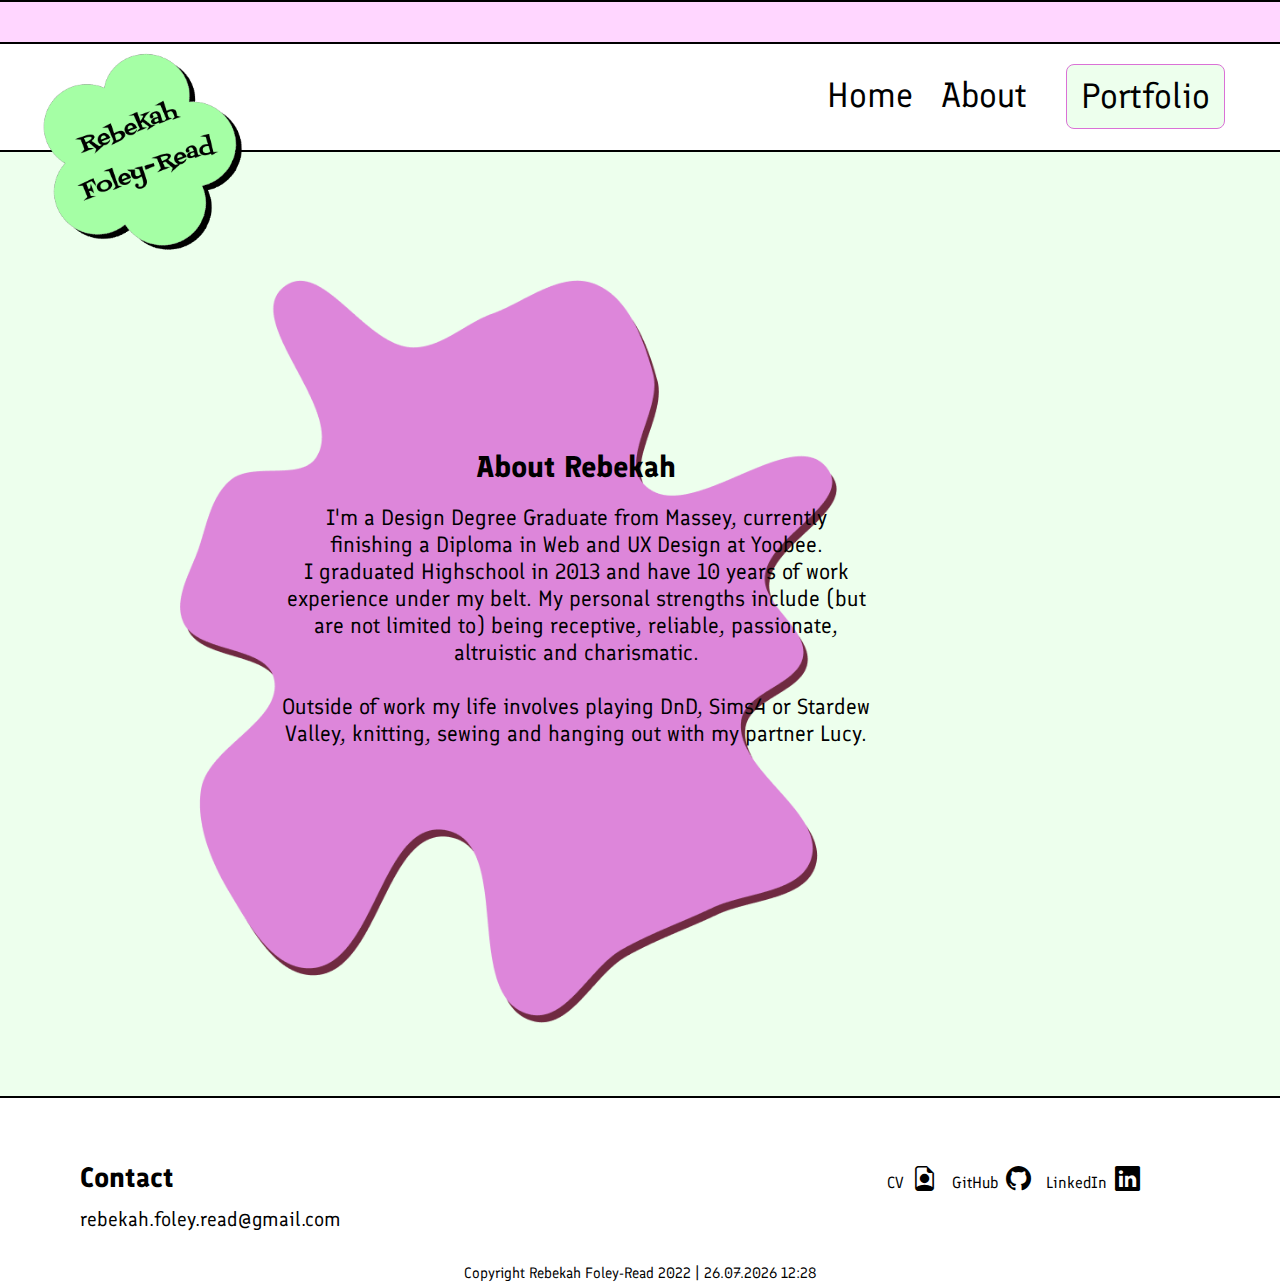
<file: about.html>
<!DOCTYPE html>
<html lang="en">

<head>
    <meta charset="UTF-8">
    <meta http-equiv="X-UA-Compatible" content="IE=edge">
    <meta name="viewport" content="width=device-width, initial-scale=1.0">
    <title>Rebekah's Portfolio - About</title>
    <link rel="stylesheet" href="https://cdn.jsdelivr.net/npm/bootstrap-icons@1.9.1/font/bootstrap-icons.css">
    <link rel="preconnect" href="https://fonts.googleapis.com">
    <link rel="preconnect" href="https://fonts.gstatic.com" crossorigin>
    <link href="https://fonts.googleapis.com/css2?family=Finlandica:wght@400;500&family=Fontdiner+Swanky&display=swap"
        rel="stylesheet">
    <link rel="stylesheet" href="">
    <link rel="stylesheet" href="css/styles.css">
</head>

<body>
    <img id="plain-daisy" src="img/nonamebadge.png" alt="green daisy">
    <div id="name-badge">
        <img src="img/nametag.png" alt="green daisy with rebekah foley-read written inside.">
    </div>
    <div id="banner">
        <span class="banner-content">
            I'm available from the 10th of December 2022 for Part-time and Full-time roles! Please get in touch if you
            like what you see.
        </span>
    </div>
    <div id="header">
        <ul id="name-tag">
            <li>Rebekah</li>
            <li>Foley-Read</li>
        </ul>
        <div id="site-nav">
            <div id="site-links">
                <i class="bi bi-x" id="exit"></i>
                <ul>
                    <a href="index.html">
                        <li class="list-item">Home</li>
                    </a>
                    <a href="about.html">
                        <li class="list-item">About</li>
                    </a>
                    <a href="portfolio.html">
                        <li class="list-item" id="cta">Portfolio</li>
                    </a>
                </ul>
            </div>
        </div>
        <i class="bi bi-list" id="hamburger"></i>
    </div>

    <div id="about-container">
        <img id="about-blob" src="img/about blob.png" alt="">
        <div id="about-text">
            <h2>About Rebekah</h2>
            <br>
            <p>I'm a Design Degree Graduate from Massey, currently finishing a Diploma in Web and UX Design at Yoobee.
                <br>
                I graduated Highschool in 2013 and have 10 years of work experience under my belt.
                My personal strengths include (but are not limited to) being receptive, reliable, passionate, altruistic
                and charismatic.
                <br>
                <br>
                Outside of work my life involves playing DnD, Sims4 or Stardew Valley, knitting, sewing and hanging out
                with my partner Lucy.
            </p>
        </div>
    </div>

    <footer>
        <div id="contact-deets">
            <h3>Contact</h3>
            <p id="email">rebekah.foley.read@gmail.com</p>
        </div>
        <div id="external-link">
            <a href="https://drive.google.com/file/d/12sf_OcEZOVyEJA9edh4QIHedrIjz4fko/view?usp=sharing">
                <p>CV</p><i class="bi bi-file-earmark-person"></i>
            </a>
            <a href="https://github.com/Rebscallion">
                <p>GitHub</p><i class="bi bi-github"></i>
            </a>
            <a href="https://www.linkedin.com/in/rebekah-foley-read-930051212/">
                <p>LinkedIn</p><i class="bi bi-linkedin"></i>
            </a>
        </div>
        <p id="copyright">Copyright Rebekah Foley-Read 2022 | <span id="datetime"></span></p>
    </footer>
    <script src="https://code.jquery.com/jquery-3.4.1.min.js"
        integrity="sha256-CSXorXvZcTkaix6Yvo6HppcZGetbYMGWSFlBw8HfCJo=" crossorigin="anonymous"></script>
    <script src="js/script.js"></script>
</body>

</html>
</file>
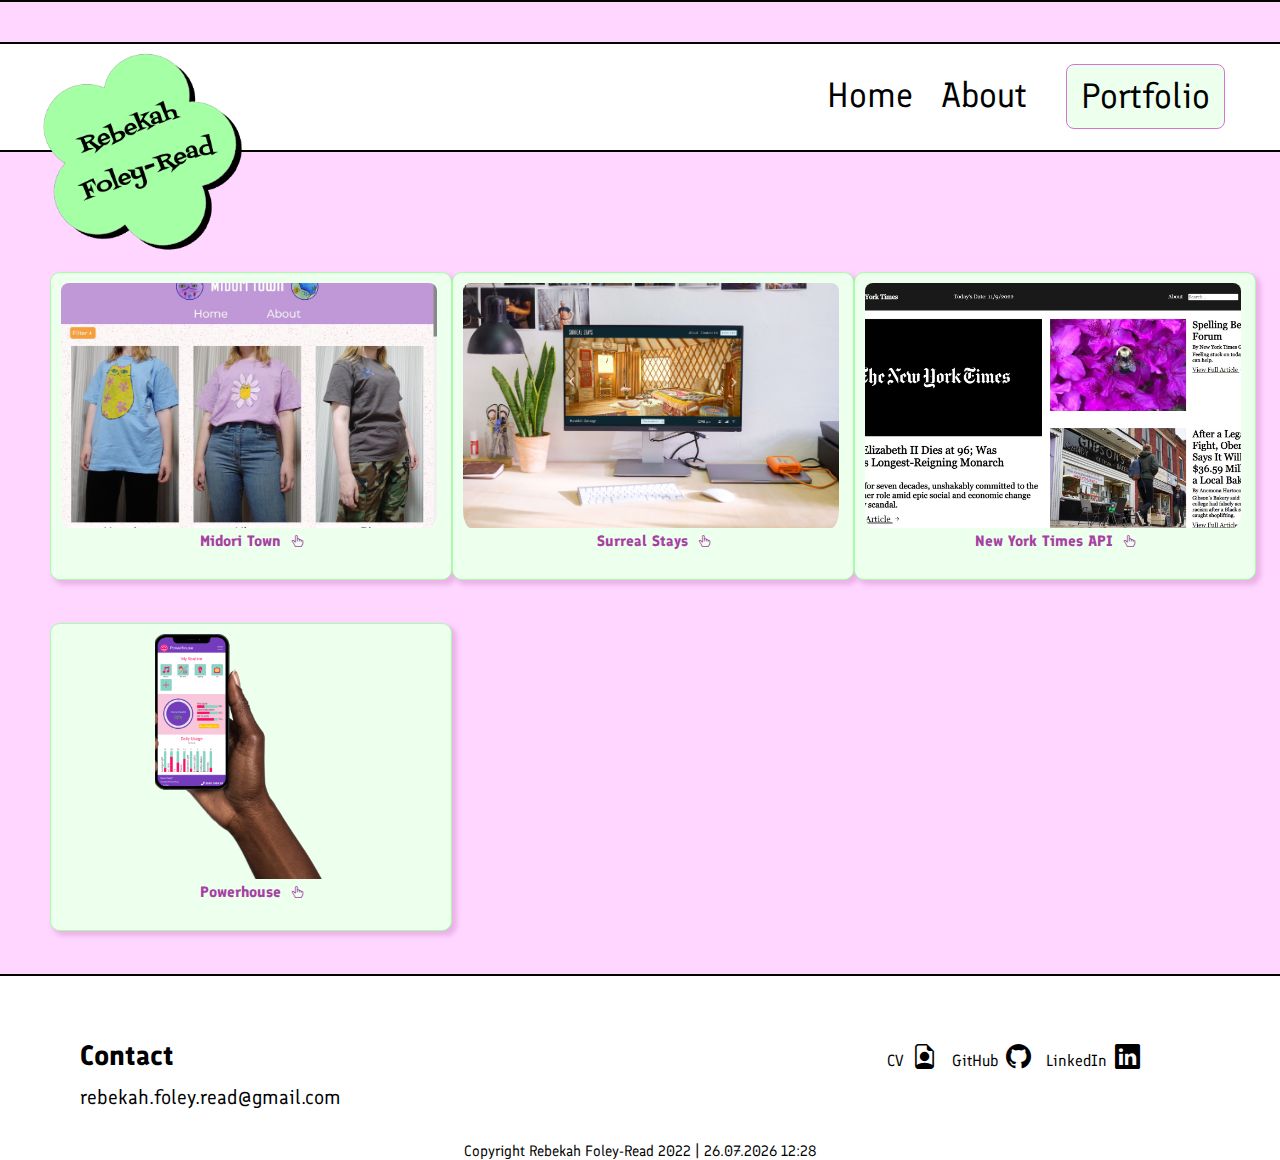
<file: portfolio.html>
<!DOCTYPE html>
<html lang="en">

<head>
    <meta charset="UTF-8">
    <meta http-equiv="X-UA-Compatible" content="IE=edge">
    <meta name="viewport" content="width=device-width, initial-scale=1.0">
    <title>Rebekah's Portfolio - My Work</title>
    <link rel="stylesheet" href="https://cdn.jsdelivr.net/npm/bootstrap-icons@1.9.1/font/bootstrap-icons.css">
    <link rel="preconnect" href="https://fonts.googleapis.com">
    <link rel="preconnect" href="https://fonts.gstatic.com" crossorigin>
    <link href="https://fonts.googleapis.com/css2?family=Finlandica:wght@400;500&family=Fontdiner+Swanky&display=swap"
        rel="stylesheet">
    <link rel="stylesheet" href="">
    <link rel="stylesheet" href="css/styles.css">
</head>

<body>
    <img id="plain-daisy" src="img/nonamebadge.png" alt="green daisy">
    <div id="name-badge">
        <img src="img/nametag.png" alt="green daisy with rebekah foley-read written inside.">
    </div>
    <div id="banner">
        <span class="banner-content">
            I'm available from the 10th of December 2022 for Part-time and Full-time roles! Please get in touch if you
            like what you see.
        </span>
    </div>
    <div id="header">
        <ul id="name-tag">
            <li>Rebekah</li>
            <li>Foley-Read</li>
        </ul>
        <div id="site-nav">
            <div id="site-links">
                <i class="bi bi-x" id="exit"></i>
                <ul>
                    <a href="index.html">
                        <li class="list-item">Home</li>
                    </a>
                    <a href="about.html">
                        <li class="list-item">About</li>
                    </a>
                    <a href="portfolio.html">
                        <li class="list-item" id="cta">Portfolio</li>
                    </a>
                </ul>
            </div>
        </div>
        <i class="bi bi-list" id="hamburger"></i>
    </div>

    <div id="portfolio-container">
        <a href="https://yoobee-formative-2-2-midori-town.vercel.app/" target="_blank">
            <div class="project-container">
                <img src="img/helen landing.jpg" alt="Midori Town Landing Page">
                <h3>Midori Town <i class="bi bi-hand-index-thumb"></i></h3>
            </div>
        </a>
        <a href="https://surreal-stays.vercel.app/">
            <div class="project-container">
                <img src="img/surreal-stays-desktop.png" alt="Surreal Stays Accommodation Details">
                <h3>Surreal Stays <i class="bi bi-hand-index-thumb"></i></h3>
            </div>
        </a>
        <a href="https://one-page-news-api.vercel.app/" target="_blank">
            <div class="project-container">
                <img src="img/new york times api.jpg" alt="New York Times API">
                <h3>New York Times API <i class="bi bi-hand-index-thumb"></i></h3>
            </div>
        </a>
        <a href="https://powerhouse-tablet-mobile-app.vercel.app/" target="_blank">
            <div class="project-container">
                <img id="powershop" src="img/powershop phone.png" alt="Powerhouse Phone App">
                <h3>Powerhouse <i class="bi bi-hand-index-thumb"></i></h3>
            </div>
        </a>
        <!-- <div class="project-container">
            <img src="img/Fidels-Redesign.png" alt="Fidels Website Redesign About Page">
            <h3>Fidels Redesign <i class="bi bi-hand-index-thumb"></i></h3>
        </div> -->
    </div>

    <footer>
        <div id="contact-deets">
            <h3>Contact</h3>
            <p id="email">rebekah.foley.read@gmail.com</p>
        </div>
        <div id="external-link">
            <a href="https://drive.google.com/file/d/12sf_OcEZOVyEJA9edh4QIHedrIjz4fko/view?usp=sharing">
                <p>CV</p><i class="bi bi-file-earmark-person"></i>
            </a>
            <a href="https://github.com/Rebscallion">
                <p>GitHub</p><i class="bi bi-github"></i>
            </a>
            <a href="https://www.linkedin.com/in/rebekah-foley-read-930051212/">
                <p>LinkedIn</p><i class="bi bi-linkedin"></i>
            </a>
        </div>
        <p id="copyright">Copyright Rebekah Foley-Read 2022 | <span id="datetime"></span></p>
    </footer>
    <script src="https://code.jquery.com/jquery-3.4.1.min.js"
        integrity="sha256-CSXorXvZcTkaix6Yvo6HppcZGetbYMGWSFlBw8HfCJo=" crossorigin="anonymous"></script>
    <script src="js/script.js"></script>
</body>

</html>
</file>
<file: css/styles.css>
* {
  margin: 0;
  padding: 0;
  font-family: "Finlandica", sans-serif;
}

body {
  overflow-x: hidden;
}

a {
  text-decoration: none;
  color: inherit;
}

i:hover {
  cursor: pointer;
}

#plain-daisy {
  position: absolute;
  top: 9px;
  left: 19px;
  z-index: 30;
  height: 76px;
}

#name-badge {
  display: none;
}

#banner {
  display: none;
}

#header {
  height: 98px;
  font-size: 20px;
  font-family: --fancyFont;
  border-bottom: 2px solid black;
  z-index: 20;
  display: flex;
}
#header #name-tag {
  margin: 18px 0 0 115px;
  width: 45%;
}
#header #name-tag li {
  font-size: 20px;
  font-family: "Fontdiner Swanky", cursive;
  list-style: none;
}
#header #site-nav {
  display: none;
  line-height: 129px;
  background-color: white;
  border-top: 2px solid black;
  padding-top: 200px;
}
#header #site-nav ul {
  margin: auto;
  text-align: center;
  font-size: 35px;
  width: 156px;
}
#header #site-nav ul .list-item {
  list-style: none;
  line-height: 35px;
  margin-bottom: 50px;
}
#header #site-nav ul .list-item:hover {
  cursor: pointer;
  color: #6F2A41;
  font-size: 38px;
  transition: 0.3s;
}
#header #site-nav ul #cta {
  background-color: #EDFFED;
  padding: 14px;
  border-radius: 8px;
  border: 1px solid #DA71D6;
}
#header #site-nav ul #cta:hover {
  font-size: 35px;
  background-color: white;
}
#header #site-nav.open {
  display: block;
  position: absolute;
  background-color: #FFD6FF;
  z-index: 999;
  height: 100%;
  width: 100%;
}
#header #site-nav.open #exit {
  position: absolute;
  top: 0;
  right: 0;
}
#header i {
  font-size: 50px;
  line-height: 98px;
  float: right;
  margin-right: 19px;
  width: 5%;
}

#hero-container {
  background-color: #FFD6FF;
  height: 730px;
  position: relative;
  overflow: hidden;
}
#hero-container #one {
  background-color: #FFD6FF;
  display: table;
}
#hero-container #one #text-box {
  display: table-cell;
  vertical-align: middle;
  width: 80%;
  padding-left: 20px;
}
#hero-container #one #text-box h1 {
  font-size: 18px;
  font-weight: 500;
  width: 305px;
  margin-top: 112px;
}
#hero-container #one #text-box p {
  font-size: 14px;
  width: 309px;
  margin-top: 12px;
}
#hero-container #one #left-mob-blob {
  display: none;
}
#hero-container #two #mob-blob-2 {
  display: none;
}
#hero-container #two #mob-blob {
  position: absolute;
  z-index: 5;
  top: 0;
  right: 0;
}
#hero-container #two #small-daisy {
  display: none;
}
#hero-container #two #big-daisy {
  height: 464px;
  position: absolute;
  bottom: -55px;
  left: -38px;
  z-index: 10;
}
#hero-container #two #me {
  height: 388px;
  position: absolute;
  bottom: 0;
  right: 19px;
  z-index: 20;
}

#about-container {
  height: 625px;
  background-color: #EDFFED;
  border-bottom: 2px solid black;
  position: relative;
}
#about-container #about-blob {
  height: 530px;
  position: absolute;
  z-index: 10;
  top: 50px;
  left: -60px;
}
#about-container #about-text {
  position: absolute;
  z-index: 30;
  top: 158px;
  left: 27px;
  width: 84%;
  text-align: center;
}

#portfolio-container {
  border-bottom: 2px solid black;
  display: grid;
  grid-template-columns: repeat(1, 1fr);
  padding-top: 19px;
  background-color: #FFD6FF;
}
#portfolio-container .project-container {
  height: 206px;
  width: 330px;
  background-color: #EDFFED;
  border: 1px solid #A5FFA5;
  box-shadow: 4px 4px 5px 1px #EBB2E8;
  border-radius: 10px;
  margin: auto;
  margin-bottom: 43px;
}
#portfolio-container .project-container img {
  width: 94%;
  height: 80%;
  -o-object-fit: cover;
     object-fit: cover;
  top: 0;
  padding: 10px 10px 0 10px;
  border-radius: 18px;
}
#portfolio-container .project-container #powershop {
  width: 59%;
  padding-left: 104px;
}
#portfolio-container .project-container h3 {
  font-size: "Finlandica", sans-serif;
  font-size: 15px;
  color: #A740A3;
  height: 10%;
  text-align: center;
}
#portfolio-container .project-container i {
  line-height: 15px;
  font-size: 12px;
  margin-left: 5px;
}

footer {
  height: 162px;
  text-align: center;
  width: 100vw;
}
footer h3 {
  font-size: 25px;
  margin: 22px 0 13px 0;
}
footer #email {
  font-size: 15px;
  margin-bottom: 19px;
}
footer #external-link {
  display: flex;
  justify-content: center;
  margin-bottom: 25px;
}
footer #external-link p {
  display: none;
}
footer #external-link i {
  font-size: 25px;
  padding: 0 15px 0 8px;
  color: black;
  transition: 0.4s;
}
footer #external-link i:hover {
  color: #DA71D6;
}
footer #copyright {
  font-size: 10px;
  vertical-align: bottom;
}

@media only screen and (min-width: 768px) {
  #plain-daisy {
    display: none;
  }
  #name-badge {
    display: block;
    position: absolute;
    z-index: 20;
    top: 42px;
    left: 37px;
  }
  #name-badge img {
    height: 200px;
  }
  #banner {
    display: block;
    width: 100vw;
    border-top: 2px solid black;
    border-bottom: 2px solid black;
    background-color: #FFD6FF;
    position: absolute;
    top: 0;
    left: 0;
    padding: 5px 0;
  }
  .banner-content {
    font-size: 18px;
    display: block;
    width: 130%;
    transform: translateX(100%);
    -webkit-animation: move 30s linear infinite;
            animation: move 30s linear infinite;
  }
  @-webkit-keyframes move {
    to {
      transform: translateX(-100%);
    }
  }
  @keyframes move {
    to {
      transform: translateX(-100%);
    }
  }
  #header {
    height: 117px;
    display: inherit;
  }
  #header #name-tag {
    display: none;
  }
  #header #site-nav {
    padding-top: 240px;
  }
  #header #site-nav ul {
    font-size: 46px;
    width: 195px;
  }
  #header #site-nav ul .list-item {
    line-height: 46px;
    margin-bottom: 85px;
  }
  #header #site-nav ul .list-item:hover {
    font-size: 50px;
  }
  #header #site-nav ul #cta:hover {
    font-size: 46px;
  }
  #header #site-nav.open {
    height: 140vh;
  }
  #header i {
    font-size: 70px;
    line-height: 0;
    margin-top: 38px;
    margin-right: 30px;
  }
  #hero-container {
    border-bottom: 1px solid black;
    height: 98vh;
    width: 100vw;
  }
  #hero-container #one #text-box {
    border: none;
    padding-left: 58px;
  }
  #hero-container #one #text-box h1 {
    font-size: 40px;
    width: 680px;
    margin-top: 214px;
  }
  #hero-container #one #text-box p {
    font-size: 24px;
    width: 585px;
  }
  #hero-container #two #mob-blob-2 {
    display: block;
    position: absolute;
    left: 0;
    bottom: 0;
  }
  #hero-container #two #mob-blob {
    width: 400px;
  }
  #hero-container #two #big-daisy {
    height: 505px;
    left: 470px;
    bottom: 0;
  }
  #hero-container #two #me {
    height: 545px;
    right: 45px;
  }
  #about-container {
    height: 944px;
  }
  #about-container #about-blob {
    height: 743px;
    top: 128px;
    left: 48px;
  }
  #about-container #about-text {
    top: 296px;
    left: 142px;
    width: 64%;
  }
  #about-container #about-text h2 {
    font-size: 30px;
  }
  #about-container #about-text p {
    font-size: 22px;
  }
  #portfolio-container {
    grid-template-columns: repeat(2, 1fr);
    padding-top: 135px;
  }
  footer {
    height: 162px;
    text-align: inherit;
    display: flex;
    flex-wrap: wrap;
  }
  footer #contact-deets {
    padding: 40px 0 0 59px;
    width: 42%;
  }
  footer #contact-deets h3 {
    font-size: 24px;
  }
  footer #contact-deets #email {
    font-size: 18px;
  }
  footer #external-link {
    padding: 61px 59px 0 0;
    margin-bottom: 0;
    width: 42%;
    justify-content: end;
  }
  footer #copyright {
    padding-top: 10px;
    text-align: center;
    width: 100%;
    font-size: 15px;
  }
}
@media only screen and (min-width: 1024px) and (min-height: 700px) and (max-height: 874px) {
  #hero-container {
    height: 130vh;
  }
}
@media only screen and (min-width: 1024px) {
  #name-badge {
    top: 52px;
    left: 40px;
  }
  #banner {
    height: 30px;
  }
  .banner-content {
    position: inherit;
    font-size: 22px;
    width: 115%;
  }
  #header {
    height: 110px;
    margin-top: 40px;
  }
  #header #site-nav {
    display: block;
    padding: 0;
  }
  #header #site-nav ul {
    display: flex;
    flex-wrap: wrap;
    justify-content: flex-end;
    margin: 0;
    font-size: 35px;
    width: 100vw;
  }
  #header #site-nav ul .list-item {
    list-style: none;
    line-height: 35px;
    margin-bottom: 0;
    margin-top: 22px;
    padding: 14px;
  }
  #header #site-nav ul .list-item:hover {
    font-size: 35px;
  }
  #header #site-nav ul #cta:hover {
    font-size: 35px;
  }
  #header #site-nav ul #cta {
    margin: 22px 55px 0 25px;
  }
  #header i {
    display: none;
  }
  #hero-container #one #text-box {
    padding-left: 78px;
  }
  #hero-container #two {
    background-color: #FFD6FF;
  }
  #hero-container #two #big-daisy {
    left: 511px;
  }
  #about-container {
    height: 944px;
  }
  #about-container #about-blob {
    height: 743px;
    top: 128px;
    left: 180px;
  }
  #about-container #about-text {
    top: 296px;
    left: 282px;
    width: 46%;
  }
  #portfolio-container {
    grid-template-columns: repeat(3, 1fr);
    padding: 120px 50px 0 50px;
  }
  #portfolio-container .project-container {
    height: 306px;
    width: 400px;
  }
  footer #contact-deets {
    padding: 40px 0 0 80px;
    width: 42%;
  }
  footer #contact-deets h3 {
    font-size: 28px;
  }
  footer #contact-deets #email {
    font-size: 20px;
  }
  footer #external-link {
    padding: 66px 80px 0 0;
  }
  footer #external-link p {
    display: contents;
  }
  footer #external-link a {
    text-decoration: none;
    color: black;
    transition: 0.4s;
  }
  footer #external-link a:hover {
    color: #DA71D6;
  }
  footer #copyright {
    padding-top: 14px;
  }
}
@media only screen and (min-width: 1366px) {
  #name-badge img {
    height: 198px;
  }
  #header {
    height: 100px;
    margin-top: 40px;
  }
  #header #site-nav {
    display: block;
    padding: 0;
  }
  #header #site-nav ul {
    font-size: 30px;
  }
  #header #site-nav ul .list-item {
    line-height: 27px;
  }
  #hero-container {
    height: 86vh;
    display: flex;
  }
  #hero-container #one {
    width: 50%;
    position: relative;
    border-right: 1px solid black;
  }
  #hero-container #one #text-box {
    display: block;
    padding-left: 0;
    margin-left: 50px;
  }
  #hero-container #one #text-box h1 {
    font-size: 30px;
    margin-top: 180px;
    width: 510px;
  }
  #hero-container #one #text-box p {
    font-size: 20px;
    width: 510px;
  }
  #hero-container #one #left-mob-blob {
    display: block;
    position: absolute;
    height: 325px;
    bottom: 0;
    left: -15px;
  }
  #hero-container #two {
    width: 50%;
    background-color: #EDFFED;
    position: relative;
  }
  #hero-container #two #small-daisy {
    display: block;
    height: 265.77px;
    position: absolute;
    top: 0;
    left: 0;
    z-index: 5;
  }
  #hero-container #two #mob-blob {
    display: none;
  }
  #hero-container #two #me {
    height: 600px;
  }
  #hero-container #two #mob-blob-2 {
    display: none;
  }
  #hero-container #two #big-daisy {
    height: 500px;
    left: 280px;
    bottom: 72px;
  }
  #about-container {
    height: 944px;
  }
  #about-container #about-blob {
    height: 800px;
    top: 72px;
    left: 348px;
  }
  #about-container #about-text {
    top: 272px;
    left: 348px;
    margin-left: 130px;
    width: 470px;
  }
  #about-container #about-text h2 {
    font-size: 30px;
  }
  #about-container #about-text p {
    font-size: 22px;
  }
}
@media only screen and (min-width: 1500px) {
  #hero-container #one #left-mob-blob {
    bottom: -115px;
  }
  #hero-container #two #big-daisy {
    bottom: -36px;
  }
  #hero-container #two #me {
    height: 520px;
  }
  #about-container #about-blob {
    left: 392px;
  }
  #about-container #about-text {
    left: 392px;
  }
}
@media only screen and (min-width: 1920px) {
  #hero-container {
    height: 97vh;
    display: flex;
  }
  #hero-container #one {
    width: 50%;
    position: relative;
    border-right: 1px solid black;
  }
  #hero-container #one #text-box {
    display: block;
    padding-left: 0;
    margin-left: 154px;
  }
  #hero-container #one #text-box h1 {
    font-size: 42px;
    margin-top: 237px;
    width: 714px;
  }
  #hero-container #one #text-box p {
    font-size: 24px;
  }
  #hero-container #one #left-mob-blob {
    display: block;
    position: absolute;
    height: 405px;
    left: -5px;
  }
  #hero-container #two {
    width: 50%;
    background-color: #EDFFED;
    position: relative;
  }
  #hero-container #two #small-daisy {
    display: block;
    height: 314px;
    position: absolute;
    top: 0;
    left: 0;
    z-index: 5;
  }
  #hero-container #two #me {
    height: 736px;
  }
  #hero-container #two #big-daisy {
    height: 686px;
    left: 405px;
    bottom: 170px;
  }
  #about-container {
    height: 944px;
  }
  #about-container #about-blob {
    height: 800px;
    top: 72px;
    left: 604px;
  }
  #about-container #about-text {
    left: 604px;
    margin-left: 130px;
  }
}
</file>
